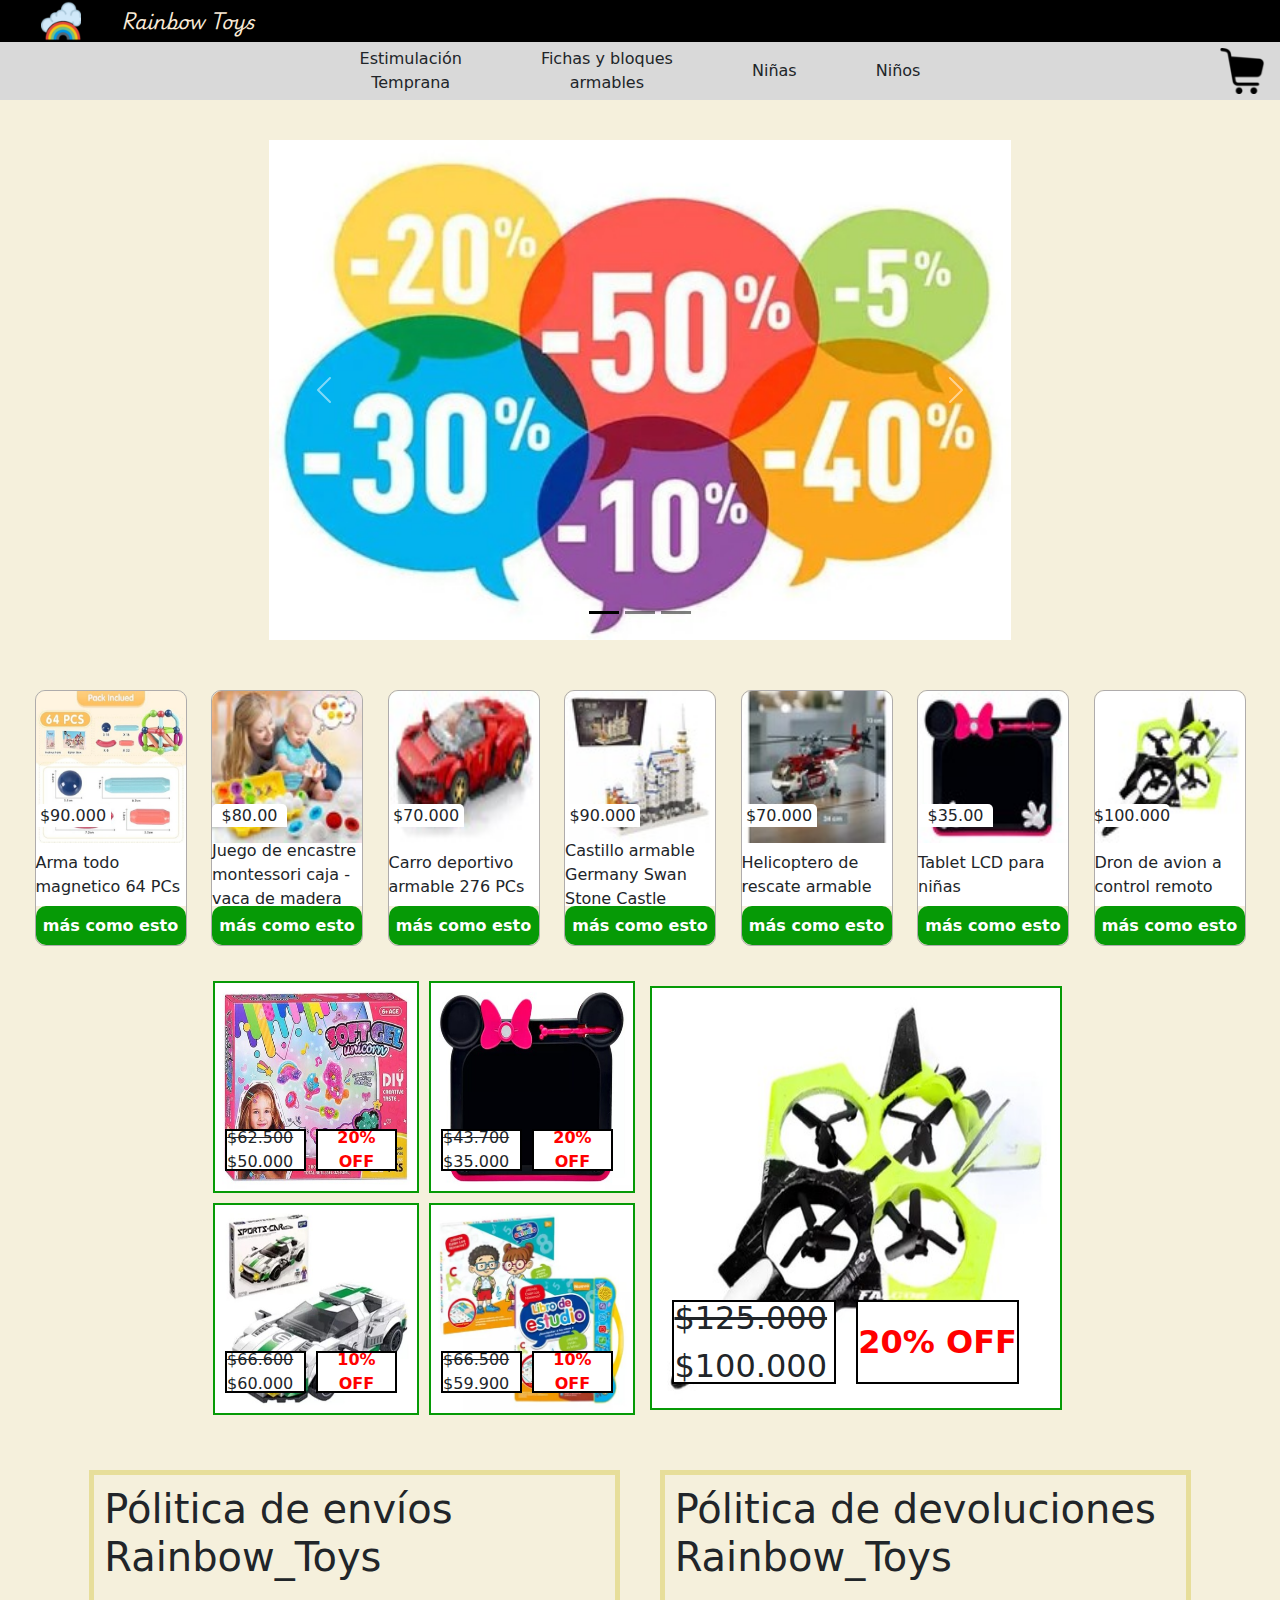
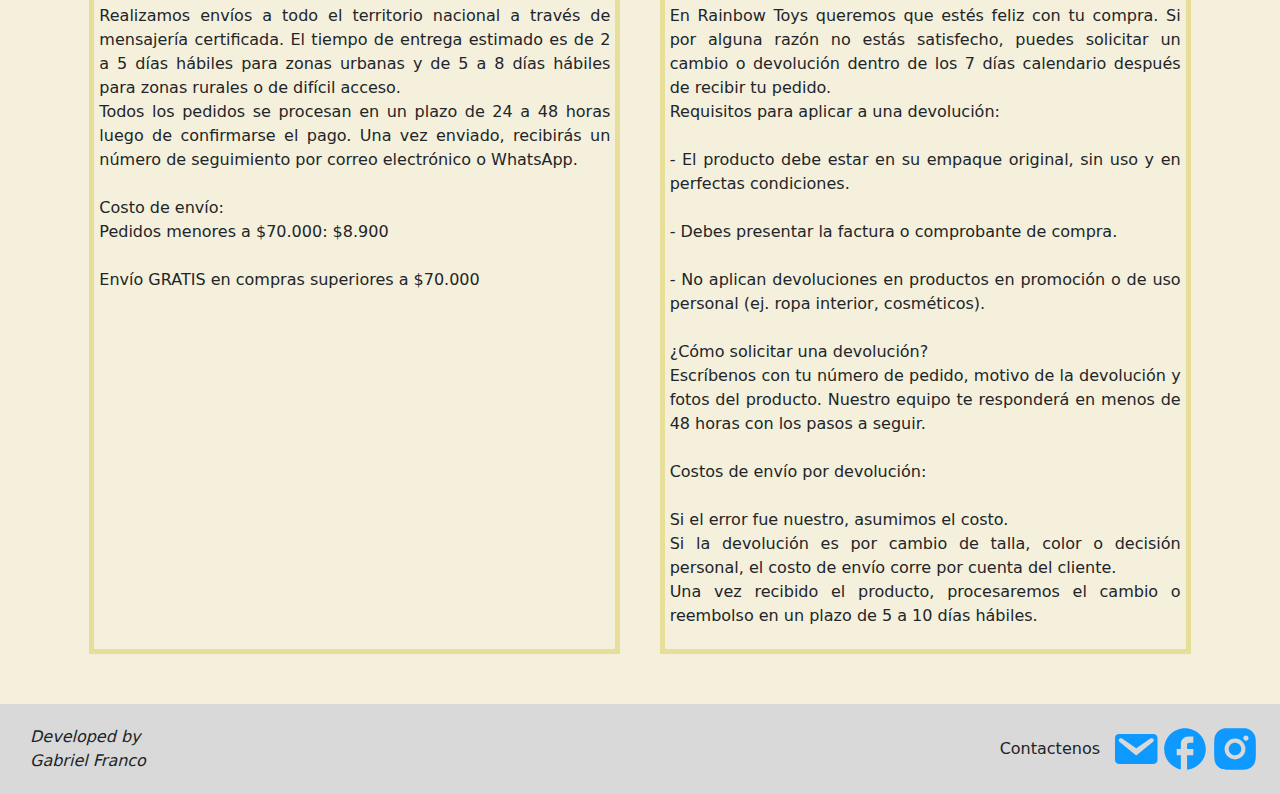
<file: index.html>
<!DOCTYPE html>
<html lang="en">
<head>
    <meta charset="UTF-8">
    <meta name="viewport" content="width=device-width, initial-scale=1.0">
    <title>Rainbow_Toys</title>
    <link href="https://cdn.jsdelivr.net/npm/bootstrap@5.3.3/dist/css/bootstrap.min.css" rel="stylesheet" integrity="sha384-QWTKZyjpPEjISv5WaRU9OFeRpok6YctnYmDr5pNlyT2bRjXh0JMhjY6hW+ALEwIH" crossorigin="anonymous">
    <link rel="stylesheet" href="stylesheet/style.css">
    <link rel="preconnect" href="https://fonts.googleapis.com">
    <link rel="preconnect" href="https://fonts.gstatic.com" crossorigin>
    <link href="https://fonts.googleapis.com/css2?family=Playwrite+IT+Moderna:wght@100..400&display=swap" rel="stylesheet">
</head>
<body>
    <header>
        <div class="topbar">
            <a href="index.html"><img src="./assest/rainbow-svgrepo-com (2).png" alt="logo rainbow"></a>
            <div><p>Rainbow Toys</p></div>
        </div>
        <nav>
            <div>
                <div class="dropdown">
                    <button class="btn btn-secondary dropdown-toggle" type="button" data-bs-toggle="dropdown" aria-expanded="false">
                      <img src="./assest/game-icons_hamburger-menu.svg">
                    </button>
                    <ul class="dropdown-menu">
                      <li><a class="dropdown-item" href="./pages/estimulacion_temprana.html">Estimulación Temprana</a></li>
                      <li><a class="dropdown-item" href="./pages/fichas_bloques_armables.html">Fichas y bloques armables</a></li>
                      <li><a class="dropdown-item" href="./pages/niñas.html">Niñas</a></li>
                      <li><a class="dropdown-item" href="./pages/niños.html">Niños</a></li>
                    </ul>
                  </div>
            </div>
            <div class="categorias">
                <ul>
                    <li><a href="./pages/estimulacion_temprana.html">Estimulación <br> Temprana</a></li>
                    <li><a href="./pages/fichas_bloques_armables.html">Fichas y bloques <br> armables</a></li>
                    <li><a href="./pages/niñas.html">Niñas</a></li>
                    <li><a href="./pages/niños.html">Niños</a></li>
                </ul>
            </div>
            <div class="carrito_icon">
                <img src="./assest/shopping-cart-free-5-svgrepo-com (1).png" alt="Shopping cart icon">
            </div>
        </nav>
    </header>
    <main>
        <section class="baner">
            <div id="carouselExampleIndicators" class="carousel slide">
                <div class="carousel-indicators">
                  <button type="button" data-bs-target="#carouselExampleIndicators" data-bs-slide-to="0" class="active" aria-current="true" aria-label="Slide 1"></button>
                  <button type="button" data-bs-target="#carouselExampleIndicators" data-bs-slide-to="1" aria-label="Slide 2"></button>
                  <button type="button" data-bs-target="#carouselExampleIndicators" data-bs-slide-to="2" aria-label="Slide 3"></button>
                </div>
                <div class="carousel-inner">
                  <div class="carousel-item active">
                    <a href="#descuentos"><img src="./assest/descuentos_section.jpg" class="d-block w-100" alt="descuentos"></a>
                  </div>
                  <div class="carousel-item">
                    <a href="#mas_vendidos"><img src="./assest/mas_vendidos.jpg" class="d-block w-100" alt="mas vendidos"></a>
                  </div>
                  <div class="carousel-item">
                    <a href="#politicas_envio"><img src="./assest/envios_y_devoluciones.jpg" class="d-block w-100" alt="envios y devoluciones"></a>
                  </div>
                </div>
                <button class="carousel-control-prev" type="button" data-bs-target="#carouselExampleIndicators" data-bs-slide="prev">
                  <span class="carousel-control-prev-icon" aria-hidden="true"></span>
                  <span class="visually-hidden">Previous</span>
                </button>
                <button class="carousel-control-next" type="button" data-bs-target="#carouselExampleIndicators" data-bs-slide="next">
                  <span class="carousel-control-next-icon" aria-hidden="true"></span>
                  <span class="visually-hidden">Next</span>
                </button>
              </div>
        </section>
        <section class="carrusel" id="mas_vendidos">
            <div class="product">
                <img src="./assest/productos/estimulacion_temprana_img/armatodo_magnetico/miniaturas/Imagen10 (1).jpg" alt="">
                <p class="precio_carrusel">$90.000</p>
                <p class="nombre_producto">Arma todo magnetico 64 PCs</p>
                <div class="mas_como_esto_boton"><p>más como esto</p></div>
            </div>
            <div class="product">
                <img src="./assest/productos/estimulacion_temprana_img/matching_eggs/miniaturas/Imagen1.jpg" alt="">
                <p class="precio_carrusel">$80.00</p>
                <p class="nombre_producto">Juego de encastre montessori caja - vaca de madera</p>
                <div class="mas_como_esto_boton"><p>más como esto</p></div>
            </div>
            <div class="product">
                <img src="./assest/productos/fichas_bloques_img/carro_rojo/minuaturas/Imagen46.jpg" alt="">
                <p class="precio_carrusel">$70.000</p>
                <p class="nombre_producto">Carro deportivo armable 276 PCs</p>
                <div class="mas_como_esto_boton"><p>más como esto</p></div>
            </div>
            <div class="product">
                <img src="./assest/productos/fichas_bloques_img/castillo/miniaturas/Imagen5 (1).jpg" alt="">
                <p class="precio_carrusel">$90.000</p>
                <p class="nombre_producto">Castillo armable Germany Swan Stone Castle</p>
                <div class="mas_como_esto_boton"><p>más como esto</p></div>
            </div>
            <div class="product">
                <img src="./assest/productos/fichas_bloques_img/helicoptero/miniaturas/Imagen10.jpg" alt="">
                <p class="precio_carrusel">$70.000</p>
                <p class="nombre_producto">Helicoptero de rescate armable</p>
                <div class="mas_como_esto_boton"><p>más como esto</p></div>
            </div>
            <div class="product">
                <img src="./assest/productos/niñas/tabletLCD/miniaturas/Imagen1 (1).jpg" alt="">
                <p class="precio_carrusel">$35.00</p>
                <p class="nombre_producto">Tablet LCD para niñas</p>
                <div class="mas_como_esto_boton"><p>más como esto</p></div>
            </div>

            <div class="product">
                <img src="./assest/productos/niños/dron_avion/miniaturas/Imagen19.jpg" alt="">
                <p class="precio_carrusel">$100.000</p>
                <p class="nombre_producto">Dron de avion a control remoto</p>
                <div class="mas_como_esto_boton"><p>más como esto</p></div>
            </div>


        </section>

        <section class="descuentos_section" id="descuentos">
            <div class="descuentos grid-container">
                <div class="oferta grid-item1">
                    <img src="./assest/productos/niñas/crear_joyas/tamaño_normal/Imagen10.jpg" alt="">
                    <p class="precio"><span class="precio_tachado">$62.500</span> $50.000</p>
                    <p class="off">20% OFF</p>
                </div>

                <div class="oferta grid-item2">
                    <img src="./assest/productos/niñas/tabletLCD/tamaño_normal/Imagen1 (1).jpg" alt="">
                    <p class="precio"><span class="precio_tachado">$43.700</span> $35.000</p>
                    <p class="off">20% OFF</p>
                </div>

                <div class="oferta grid-item3">
                    <img src="./assest/productos/fichas_bloques_img/carro_blanco/tamaño_normal/Imagen1.jpg" alt="">
                    <p class="precio"><span class="precio_tachado">$66.600</span> $60.000</p>
                    <p class="off">10% OFF</p>
                </div>

                <div class="oferta grid-item4">
                    <img src="./assest/productos/estimulacion_temprana_img/libro_estudio/tamaña_normal/Imagen15.jpg" alt="">
                    <p class="precio"><span class="precio_tachado">$66.500</span> $59.900</p>
                    <p class="off">10% OFF</p>
                </div>

                <div class="oferta grid-item5" id="lastone">
                    <img src="./assest/productos/niños/dron_avion/tamaño_normal/Imagen19.jpg" alt="">
                    <p class="precio"><span class="precio_tachado">$125.000</span> $100.000</p>
                    <p class="off">20% OFF</p>
                </div>

            </div>
        </section>

        <sectio class="politicas" id="politicas_envio">
            <article class="politica_envios">
                <h1>Pólitica de envíos Rainbow_Toys</h1>
                <p>Realizamos envíos a todo el territorio nacional a través de mensajería certificada. El tiempo de entrega estimado es de 2 a 5 días hábiles para zonas urbanas y de 5 a 8 días hábiles para zonas rurales o de difícil acceso.

                    <br>Todos los pedidos se procesan en un plazo de 24 a 48 horas luego de confirmarse el pago. Una vez enviado, recibirás un número de seguimiento por correo electrónico o WhatsApp.
                    <br>
                    <br>Costo de envío:
                    
                    <br>Pedidos menores a $70.000: $8.900
                    <br>
                    <br>Envío GRATIS en compras superiores a $70.000</p>
            </article>
            <article class="politica_devoluciones">
                <h1>Pólitica de devoluciones Rainbow_Toys</h1>
                <p>En Rainbow Toys queremos que estés feliz con tu compra. Si por alguna razón no estás satisfecho, puedes solicitar un cambio o devolución dentro de los 7 días calendario después de recibir tu pedido.

                    <br>Requisitos para aplicar a una devolución:
                    <br>
                    <br>- El producto debe estar en su empaque original, sin uso y en perfectas condiciones.
                    <br>
                    <br>- Debes presentar la factura o comprobante de compra.
                    <br>
                    <br>- No aplican devoluciones en productos en promoción o de uso personal (ej. ropa interior, cosméticos).
                    <br>
                    <br>¿Cómo solicitar una devolución?
                    <br>Escríbenos con tu número de pedido, motivo de la devolución y fotos del producto. Nuestro equipo te responderá en menos de 48 horas con los pasos a seguir.
                    <br>
                    <br>Costos de envío por devolución:
                    <br>
                    <br>Si el error fue nuestro, asumimos el costo.
                    
                    <br>Si la devolución es por cambio de talla, color o decisión personal, el costo de envío corre por cuenta del cliente.
                    
                    <br>Una vez recibido el producto, procesaremos el cambio o reembolso en un plazo de 5 a 10 días hábiles.</p>
            </article>
        </sectio>
    </main>
    <footer>
        <div>
            <p class="signature">Developed by <br>Gabriel Franco</p>
        </div>
        <div>
            <p>Contactenos</p>
            <img src="./assest/dashicons_email.svg" alt="Icono e-mail">
            <img src="./assest/ic_baseline-facebook.svg" alt="Icono Fb">
            <img src="./assest/ri_instagram-fill.svg" alt="icono Insta">
        </div>
    </footer>
    <script src="https://cdn.jsdelivr.net/npm/bootstrap@5.3.3/dist/js/bootstrap.bundle.min.js" integrity="sha384-YvpcrYf0tY3lHB60NNkmXc5s9fDVZLESaAA55NDzOxhy9GkcIdslK1eN7N6jIeHz" crossorigin="anonymous"></script>

</body>
</html>
</file>
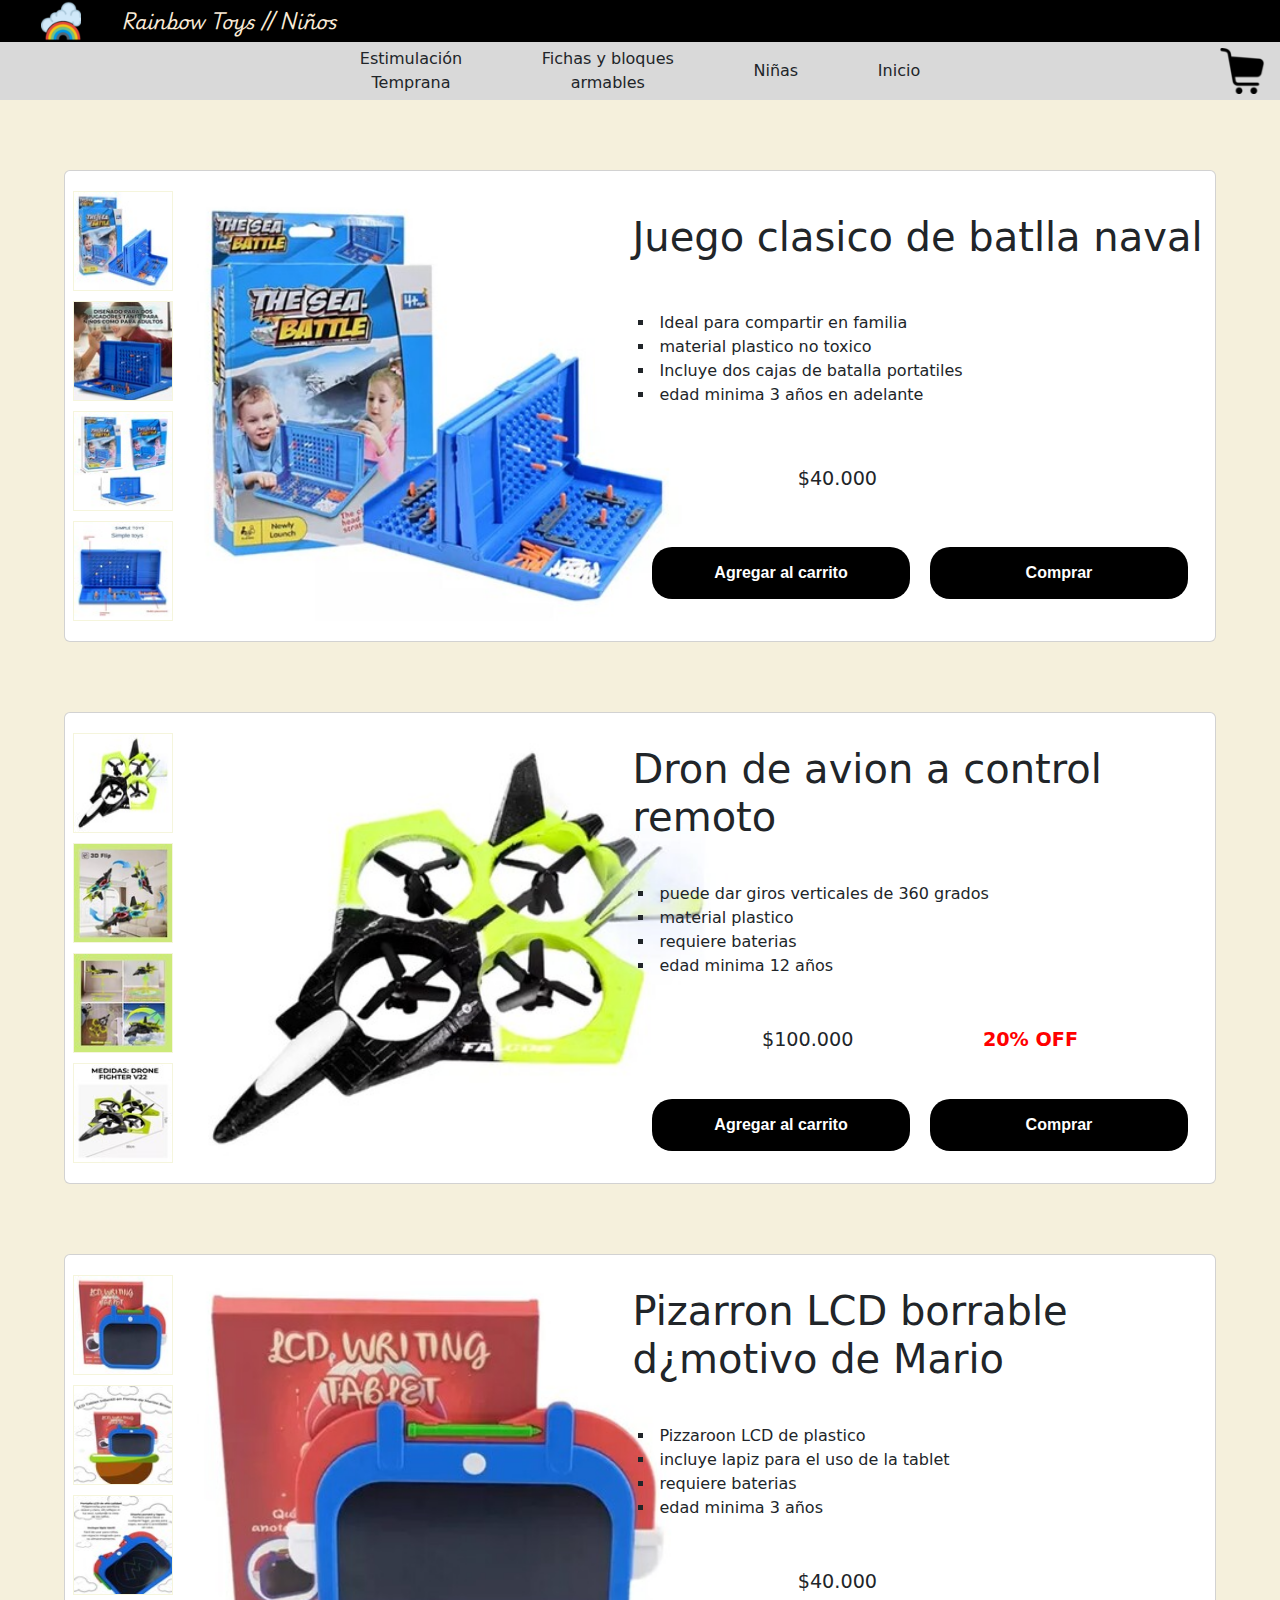
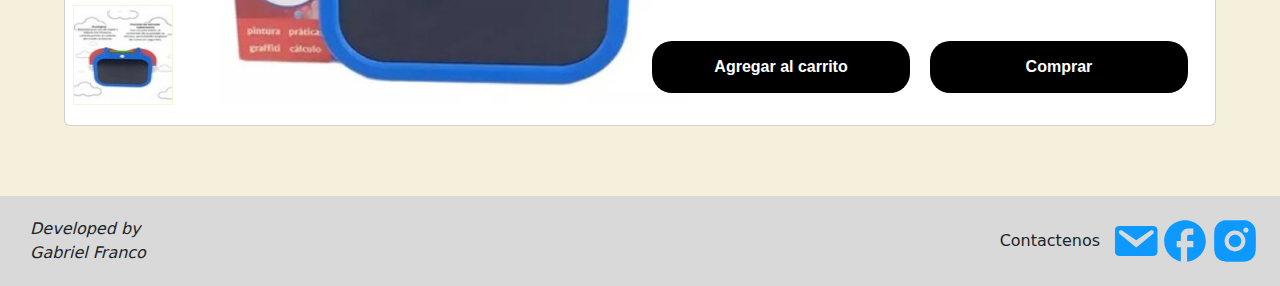
<file: pages/niños.html>
<!DOCTYPE html>
<html lang="en">
<head>
    <meta charset="UTF-8">
    <meta name="viewport" content="width=device-width, initial-scale=1.0">
    <title>Rainbow Toys // Niños</title>
    <link href="https://cdn.jsdelivr.net/npm/bootstrap@5.3.3/dist/css/bootstrap.min.css" rel="stylesheet" integrity="sha384-QWTKZyjpPEjISv5WaRU9OFeRpok6YctnYmDr5pNlyT2bRjXh0JMhjY6hW+ALEwIH" crossorigin="anonymous">
    <link rel="stylesheet" href="../stylesheet/style.css">
    <link rel="preconnect" href="https://fonts.googleapis.com">
    <link rel="preconnect" href="https://fonts.gstatic.com" crossorigin>
    <link href="https://fonts.googleapis.com/css2?family=Playwrite+IT+Moderna:wght@100..400&display=swap" rel="stylesheet">
</head>
<body>
    <header>
        <div class="topbar">
            <a href="../index.html"><img src="../assest/rainbow-svgrepo-com (2).png" alt="logo rainbow"></a>
            <div><p>Rainbow Toys // Niños</p></div>
        </div>
        <nav>
            <div>
                <div class="dropdown">
                    <button class="btn btn-secondary dropdown-toggle" type="button" data-bs-toggle="dropdown" aria-expanded="false">
                      <img src="../assest/game-icons_hamburger-menu.svg">
                    </button>
                    <ul class="dropdown-menu">
                      <li><a class="dropdown-item" href="estimulacion_temprana.html">Estimulación Temprana</a></li>
                      <li><a class="dropdown-item" href="fichas_bloques_armables.html">Fichas y bloques armables</a></li>
                      <li><a class="dropdown-item" href="niñas.html">Niñas</a></li>
                      <li><a class="dropdown-item" href="../index.html">Inicio</a></li>
                    </ul>
                  </div>
            </div>
            <div class="categorias">
                <ul>
                    <li><a href="estimulacion_temprana.html">Estimulación <br> Temprana</a></li>
                    <li><a href="fichas_bloques_armables.html">Fichas y bloques <br> armables</a></li>
                    <li><a href="niñas.html">Niñas</a></li>
                    <li><a href="../index.html">Inicio</a></li>
                </ul>
            </div>
            <div class="carrito_icon">
                <img src="../assest/shopping-cart-free-5-svgrepo-com (1).png" alt="Shopping cart icon">
            </div>
        </nav>
    </header>
    <main>
        <div>
            <div class="card">
                <div class="card_images">
                    <div class="miniaturas">
                        <img src="../assest/productos/niños/batalla_naval/miniaturas/Imagen23 (1).jpg" alt="miniatura1">
                        <img src="../assest/productos/niños/batalla_naval/miniaturas/Imagen24.jpg" alt="miniatura2">
                        <img src="../assest/productos/niños/batalla_naval/miniaturas/Imagen25.jpg" alt="miniatura3">
                        <img src="../assest/productos/niños/batalla_naval/miniaturas/Imagen26.jpg" alt="miniatura4">
                    </div>

                    <div class="main_picture">
                        <img src="../assest/productos/niños/batalla_naval/tamaño_normal/Imagen23 (1).jpg" alt="imagen del producto">
                    </div>
                </div>
                <div class="descripcion">
                    <h1>Juego clasico de batlla naval</h1>

                    <ul>
                        <li>Ideal para compartir en familia</li>
                        <li>material plastico no toxico</li>
                        <li>Incluye dos cajas de batalla portatiles</li>
                        <li>edad minima 3 años en adelante</li>
                    </ul>
                    
                    <div class="precio_card">
                        <p>$40.000</p>
                        <p class="descuento"></p>
                    </div>

                    <div class="botones">
                        <div class="boton_agregar_carrito"><p>Agregar al carrito</p></div>
                        <div class="boton_comprar"><p>Comprar</p></div>
                    </div>
                </div>

            </div>
        </div>

        <div>
            <div class="card">
                <div class="card_images">
                    <div class="miniaturas">
                        <img src="../assest/productos/niños/dron_avion/miniaturas/Imagen19.jpg" alt="miniatura1">
                        <img src="../assest/productos/niños/dron_avion/miniaturas/Imagen20.jpg" alt="miniatura2">
                        <img src="../assest/productos/niños/dron_avion/miniaturas/Imagen21.jpg" alt="miniatura3">
                        <img src="../assest/productos/niños/dron_avion/miniaturas/Imagen22 (1).jpg" alt="miniatura4">
                    </div>

                    <div class="main_picture">
                        <img src="../assest/productos/niños/dron_avion/tamaño_normal/Imagen19.jpg" alt="imagen del producto">
                    </div>
                </div>
                <div class="descripcion">
                    <h1>Dron de avion a control remoto</h1>

                    <ul>
                        <li>puede dar giros verticales de 360 grados</li>
                        <li>material plastico</li>
                        <li>requiere baterias</li>
                        <li>edad minima 12 años</li>
                    </ul>
                    
                    <div class="precio_card">
                        <p>$100.000</p>
                        <p class="descuento">20% OFF</p>
                    </div>

                    <div class="botones">
                        <div class="boton_agregar_carrito"><p>Agregar al carrito</p></div>
                        <div class="boton_comprar"><p>Comprar</p></div>
                    </div>
                </div>

            </div>
        </div>

        <div>
            <div class="card">
                <div class="card_images">
                    <div class="miniaturas">
                        <img src="../assest/productos/niños/tablet_mario/miniaturas/Imagen27 (2).jpg" alt="miniatura1">
                        <img src="../assest/productos/niños/tablet_mario/miniaturas/Imagen28.jpg" alt="miniatura2">
                        <img src="../assest/productos/niños/tablet_mario/miniaturas/Imagen29.jpg" alt="miniatura3">
                        <img src="../assest/productos/niños/tablet_mario/miniaturas/Imagen30.jpg" alt="miniatura4">
                    </div>

                    <div class="main_picture">
                        <img src="../assest/productos/niños/tablet_mario/tamaño_normal/Imagen27 (1).jpg" alt="imagen del producto">
                    </div>
                </div>
                <div class="descripcion">
                    <h1>Pizarron LCD borrable d¿motivo de Mario</h1>

                    <ul>
                        <li>Pizzaroon LCD de plastico</li>
                        <li>incluye lapiz para el uso de la tablet</li>
                        <li>requiere baterias</li>
                        <li>edad minima 3 años</li>
                    </ul>
                    
                    <div class="precio_card">
                        <p>$40.000</p>
                        <p class="descuento"></p>
                    </div>

                    <div class="botones">
                        <div class="boton_agregar_carrito"><p>Agregar al carrito</p></div>
                        <div class="boton_comprar"><p>Comprar</p></div>
                    </div>
                </div>

            </div>
        </div>

        
    </main>
    
    <footer>
        <div>
            <p class="signature">Developed by <br>Gabriel Franco</p>
        </div>
        <div>
            <p>Contactenos</p>
            <img src="../assest/dashicons_email.svg" alt="Icono e-mail">
            <img src="../assest/ic_baseline-facebook.svg" alt="Icono Fb">
            <img src="../assest/ri_instagram-fill.svg" alt="icono Insta">
        </div>
    </footer>
    <script src="https://cdn.jsdelivr.net/npm/bootstrap@5.3.3/dist/js/bootstrap.bundle.min.js" integrity="sha384-YvpcrYf0tY3lHB60NNkmXc5s9fDVZLESaAA55NDzOxhy9GkcIdslK1eN7N6jIeHz" crossorigin="anonymous"></script>

</body>
</file>
<file: stylesheet/style.css>
@charset "UTF-8";
* {
  margin: 0;
  padding: 0;
}

body {
  background-color: rgb(245, 240, 220);
}

a {
  text-decoration: none;
  color: currentColor;
}

.topbar {
  display: flex;
  background-color: black;
  align-items: center;
  padding: 1px;
}
.topbar img {
  margin: 0 40px;
  height: 40px;
}
.topbar div {
  height: 40px;
}
.topbar div p {
  display: flex;
  height: 40px;
  font-family: "Playwrite IT Moderna";
  font-style: italic;
  font-weight: 400;
  font-size: larger;
  color: antiquewhite;
  align-items: center;
  margin: 0;
}

nav {
  display: flex;
  background-color: #D9D9D9;
  height: fit-content;
  justify-content: center;
  align-items: center;
  position: relative;
}
nav .dropdown {
  display: none;
}
nav .categorias {
  display: flex;
  align-items: center;
}
nav .categorias ul {
  display: flex;
  list-style: none;
  justify-content: space-around;
  padding: 5px 0;
  width: 50vw;
  margin: 0;
}
nav .categorias ul li {
  display: flex;
  text-align: center;
  align-items: center;
}
nav .categorias ul li:hover {
  color: white;
}
nav .categorias ul li:active {
  font-weight: 200;
}
nav .carrito_icon {
  display: flex;
  position: absolute;
  right: 15px;
  top: 10%;
  bottom: 10%;
}

.baner {
  display: flex;
  justify-content: center;
  margin: 40px 0;
}
.baner img {
  display: flex;
  height: 500px;
  justify-content: center;
}
.baner .carousel-indicators [data-bs-target] {
  background-color: black;
}
.baner .carousel-control-prev [data-bs-target] {
  background-color: black;
}
.baner .carousel-control-prev-icon:hover {
  background-color: rgba(0, 0, 0, 0.274);
}
.baner .carousel-control-next-icon:hover {
  background-color: rgba(0, 0, 0, 0.274);
}

/* estilos de seccion más bendidos*/
.carrusel {
  display: flex;
  margin: 20px 20px;
  justify-content: space-evenly;
  overflow-x: auto;
}
.carrusel .product {
  display: flex;
  flex-direction: column;
  width: fit-content;
  height: 256px;
  border-radius: 10px;
  border: 1px solid rgb(175, 172, 172);
  margin: 10px;
  position: relative;
}
.carrusel .product img {
  width: 150px;
  height: 60%;
  background-color: blue;
  border-top-left-radius: 10px;
  border-top-right-radius: 10px;
}
.carrusel .product .precio_carrusel {
  display: flex;
  width: 50%;
  height: 23px;
  background-color: white;
  position: absolute;
  left: 0;
  bottom: 40%;
  border-top-left-radius: 5px;
  border-top-right-radius: 5px;
  justify-content: center;
}
.carrusel .product .nombre_producto {
  display: flex;
  justify-content: center;
  align-items: center;
  height: 63px;
  background-color: white;
  width: 150px;
}
.carrusel .product .mas_como_esto_boton {
  display: flex;
  width: 100%;
  height: 39px;
  position: absolute;
  bottom: 0;
  border-radius: 10px;
  background-color: #069A06;
  justify-content: center;
  align-items: center;
}
.carrusel .product .mas_como_esto_boton p {
  font-family: inherit;
  font-weight: bold;
  -webkit-text-fill-color: white;
  margin-bottom: 0;
}
.carrusel .product .mas_como_esto_boton:hover {
  background-color: #036903;
}
.carrusel .product .mas_como_esto_boton:active {
  height: 36px;
}
.carrusel .product:hover {
  border-color: white;
}
.carrusel .product:active {
  border-color: black;
}

/* estilos seccion de descuentos*/
.descuentos_section {
  display: flex;
  justify-content: center;
}
.descuentos_section .descuentos {
  display: grid;
  grid-template-columns: 1fr 1fr 1fr 1fr;
  justify-items: center;
  align-items: center;
}
.descuentos_section .descuentos .oferta {
  border: #069A06 solid 2px;
  position: relative;
  width: 206px;
  height: 212px;
  margin: 5px;
}
.descuentos_section .descuentos .oferta img {
  background-color: aqua;
  width: 100%;
  height: 100%;
}
.descuentos_section .descuentos .oferta .precio {
  display: flex;
  flex-direction: column;
  position: absolute;
  bottom: 2%;
  height: 20%;
  background-color: white;
  border: black solid 2px;
  left: 5%;
  width: 40%;
  justify-content: center;
}
.descuentos_section .descuentos .oferta .precio span {
  text-decoration: line-through;
}
.descuentos_section .descuentos .oferta .off {
  display: flex;
  flex-direction: column;
  position: absolute;
  bottom: 2%;
  background-color: white;
  -webkit-text-fill-color: red;
  font-weight: bolder;
  width: 40%;
  height: 20%;
  left: 50%;
  justify-content: center;
  border: black solid 2px;
  text-align: center;
}
.descuentos_section .descuentos .oferta:hover {
  border-color: white;
}
.descuentos_section .descuentos .oferta:active {
  border-color: black;
}
.descuentos_section .descuentos .grid-item5 {
  grid-column-start: 3;
  grid-column-end: 5;
  grid-row-start: 1;
  grid-row-end: 3;
}
.descuentos_section .descuentos #lastone {
  width: 412px;
  height: 424px;
  font-size: Xx-large;
}

.politicas {
  display: flex;
  justify-content: space-evenly;
  margin: 50px;
}
.politicas article {
  display: flex;
  flex-direction: column;
  width: 45%;
  border: rgba(206, 188, 25, 0.3411764706) solid 5px;
}
.politicas article h1 {
  padding: 10px;
}
.politicas article p {
  padding: 5px;
  text-align: justify;
}

footer {
  display: flex;
  justify-content: space-between;
  align-items: center;
  background-color: #D9D9D9;
  padding: 20px 20px;
}
footer div {
  display: flex;
  align-items: center;
}
footer div .signature {
  font-style: italic;
}
footer div p {
  padding: 0 10px;
  margin-bottom: 0;
}
footer div img {
  height: 50px;
}

/* aquí inician los estilos para pages*/
.card {
  display: flex;
  margin: 70px 5%;
  flex-direction: row;
  align-items: center;
  justify-content: center;
}
.card .card_images {
  display: flex;
  flex-direction: row;
  align-items: center;
}
.card .card_images .miniaturas {
  display: flex;
  flex-direction: column;
  align-items: center;
}
.card .card_images .miniaturas img {
  display: flex;
  width: 100px;
  height: 100px;
  margin: 5px;
  background-color: gray;
  border: beige solid 1px;
}
.card .card_images .miniaturas img:hover {
  width: 98px;
  height: 98px;
}
.card .card_images .miniaturas img:active {
  border-color: black;
}
.card .card_images .main_picture {
  display: flex;
  margin: 10px;
  width: 430px;
  height: 430px;
  background-color: gray;
}
.card .card_images .main_picture img {
  display: flex;
  height: 100%;
}
.card .descripcion {
  display: flex;
  flex-direction: column;
  justify-content: space-evenly;
  height: 460px;
  width: 50%;
  margin: 5px;
}
.card .descripcion ul {
  list-style: square;
  list-style-position: inside;
  padding: 5px;
}
.card .descripcion .precio_card {
  display: flex;
  justify-content: space-evenly;
  font-size: larger;
}
.card .descripcion .precio_card .descuento {
  -webkit-text-fill-color: red;
  font-weight: bold;
}
.card .descripcion .botones {
  display: flex;
  justify-content: space-evenly;
  align-items: center;
}
.card .descripcion .botones div {
  display: flex;
  height: 52px;
  width: 45%;
  background-color: black;
  border-radius: 20px;
  justify-content: center;
  text-align: center;
  align-items: center;
}
.card .descripcion .botones div p {
  -webkit-text-fill-color: white;
  font-weight: bold;
  font-family: Arial, Helvetica, sans-serif;
  margin-bottom: 0;
}
.card .descripcion .botones div:hover {
  background-color: rgb(143, 142, 142);
}
.card .descripcion .botones div:active {
  height: 44px;
}
.card .descripcion .botones div:active p {
  font-size: large;
}

/* diseño para tablet */
@media (max-width: 1000px) {
  .baner img {
    height: 350px;
  }
  .card {
    flex-direction: column;
  }
  .card .descripcion {
    width: 80%;
  }
  h1 {
    text-align: center;
  }
}
@media (max-width: 850px) {
  .descuentos_section .descuentos #lastone {
    width: 312px;
    height: 324px;
    font-size: X-large;
  }
  .card .card_images .main_picture {
    width: 350px;
    height: 350px;
  }
  .card .card_images .miniaturas img {
    width: 80px;
    height: 80px;
  }
}
@media (max-width: 700px) {
  nav {
    justify-content: flex-start;
    padding: 5px 10px;
  }
  nav .dropdown {
    display: flex;
  }
  nav .categorias {
    display: none;
  }
  .descuentos_section .descuentos {
    grid-template-columns: 1fr 1fr;
  }
  .descuentos_section .descuentos .grid-item5 {
    grid-column-start: 1;
    grid-column-end: 3;
    grid-row-start: 1;
    grid-row-end: 3;
  }
  .descuentos_section .descuentos .oferta {
    width: 156px;
    height: 162px;
  }
  .politicas {
    flex-direction: column;
    margin: 10px;
  }
  .politicas article {
    width: 100%;
    margin: 10px 0;
  }
}
/* diseño para movil */
@media (max-width: 500px) {
  .baner img {
    height: 250px;
  }
  .card .card_images .main_picture {
    width: 300px;
    height: 300px;
  }
  .miniaturas img {
    width: 70px;
    height: 70px;
  }
}

/*# sourceMappingURL=style.css.map */
</file>
